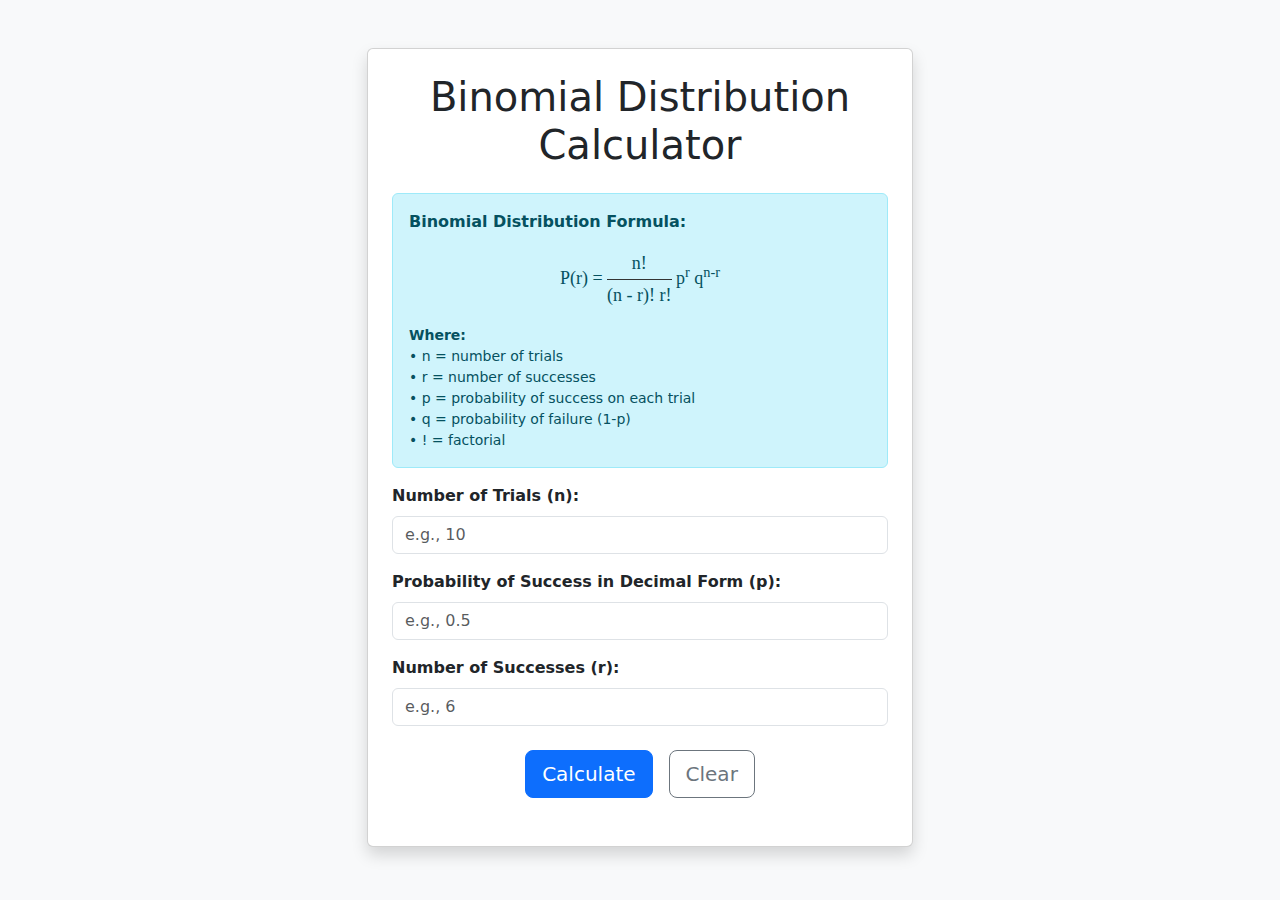
<file: do-something-in-js/simple-binomial-distribution-calculator/index.html>
<!DOCTYPE html>
<html lang="en">
<head>
    <meta charset="UTF-8">
    <meta name="viewport" content="width=device-width, initial-scale=1.0">
    <title>Binomial Distribution Calculator</title>
    <link href="https://cdn.jsdelivr.net/npm/bootstrap@5.3.0/dist/css/bootstrap.min.css" rel="stylesheet">
    <style>
        body {
            background-color: #f8f9fa;
        }
        
        .formula {
            font-size: 18px;
            font-family: 'Times New Roman', serif;
        }
        
        .fraction {
            display: inline-block;
            vertical-align: middle;
            text-align: center;
        }
        
        .numerator {
            border-bottom: 1px solid #333;
            padding-bottom: 2px;
        }
        
        .denominator {
            padding-top: 2px;
        }
        
        .superscript {
            vertical-align: super;
            font-size: 0.8em;
        }
    </style>
</head>
<body>
    <div class="container mt-5">
        <div class="row justify-content-center">
            <div class="col-md-8 col-lg-6">
                <div class="card shadow">
                    <div class="card-body p-4">
                        <h1 class="card-title text-center mb-4">Binomial Distribution Calculator</h1>
                        
                        <!-- Formula Display -->
                        <div class="alert alert-info">
                            <strong>Binomial Distribution Formula:</strong>
                            <div class="formula text-center my-3">
                                P(r) = 
                                <span class="fraction">
                                    <div class="numerator">n!</div>
                                    <div class="denominator">(n - r)! r!</div>
                                </span>
                                p<span class="superscript">r</span> q<span class="superscript">n-r</span>
                            </div>
                            <div class="small">
                                <strong>Where:</strong><br>
                                • n = number of trials<br>
                                • r = number of successes<br>
                                • p = probability of success on each trial<br>
                                • q = probability of failure (1-p)<br>
                                • ! = factorial
                            </div>
                        </div>
                        
                        <!-- Input Form -->
                        <form id="binomialForm">
                            <div class="mb-3">
                                <label for="trials" class="form-label fw-bold">Number of Trials (n):</label>
                                <input type="number" class="form-control" id="trials" min="1" step="1" placeholder="e.g., 10">
                            </div>
                            
                            <div class="mb-3">
                                <label for="probability" class="form-label fw-bold">Probability of Success in Decimal Form (p):</label>
                                <input type="number" class="form-control" id="probability" min="0" max="1" step="0.01" placeholder="e.g., 0.5">
                            </div>
                            
                            <div class="mb-3">
                                <label for="successes" class="form-label fw-bold">Number of Successes (r):</label>
                                <input type="number" class="form-control" id="successes" min="0" step="1" placeholder="e.g., 6">
                            </div>
                            
                            <div class="d-grid gap-2 d-md-flex justify-content-md-center my-4">
                                <button type="submit" class="btn btn-primary btn-lg me-md-2">Calculate</button>
                                <button type="button" id="clearBtn" class="btn btn-outline-secondary btn-lg">Clear</button>
                            </div>
                        </form>
                        
                        <!-- Results Display -->
                        <div id="results" class="alert alert-success border-start border-4 border-primary" style="display: none;">
                            <h5 class="alert-heading">Results:</h5>
                            <div class="row g-2">
                                <div class="col-12">
                                    <strong>Exact Probability P(r):</strong> 
                                    <span class="text-primary fw-bold" id="exactProb">-</span>
                                </div>
                                <div class="col-12">
                                    <strong>Variance (σ²):</strong> 
                                    <span class="text-primary fw-bold" id="variance">-</span>
                                </div>
                                <div class="col-12">
                                    <strong>Standard Deviation (σ):</strong> 
                                    <span class="text-primary fw-bold" id="standardDev">-</span>
                                </div>
                            </div>
                        </div>
                    </div>
                </div>
            </div>
        </div>
    </div>
    
    <script src="https://cdn.jsdelivr.net/npm/bootstrap@5.3.0/dist/js/bootstrap.bundle.min.js"></script>
    <script src="script.js"></script>
</body>
</html>
</file>
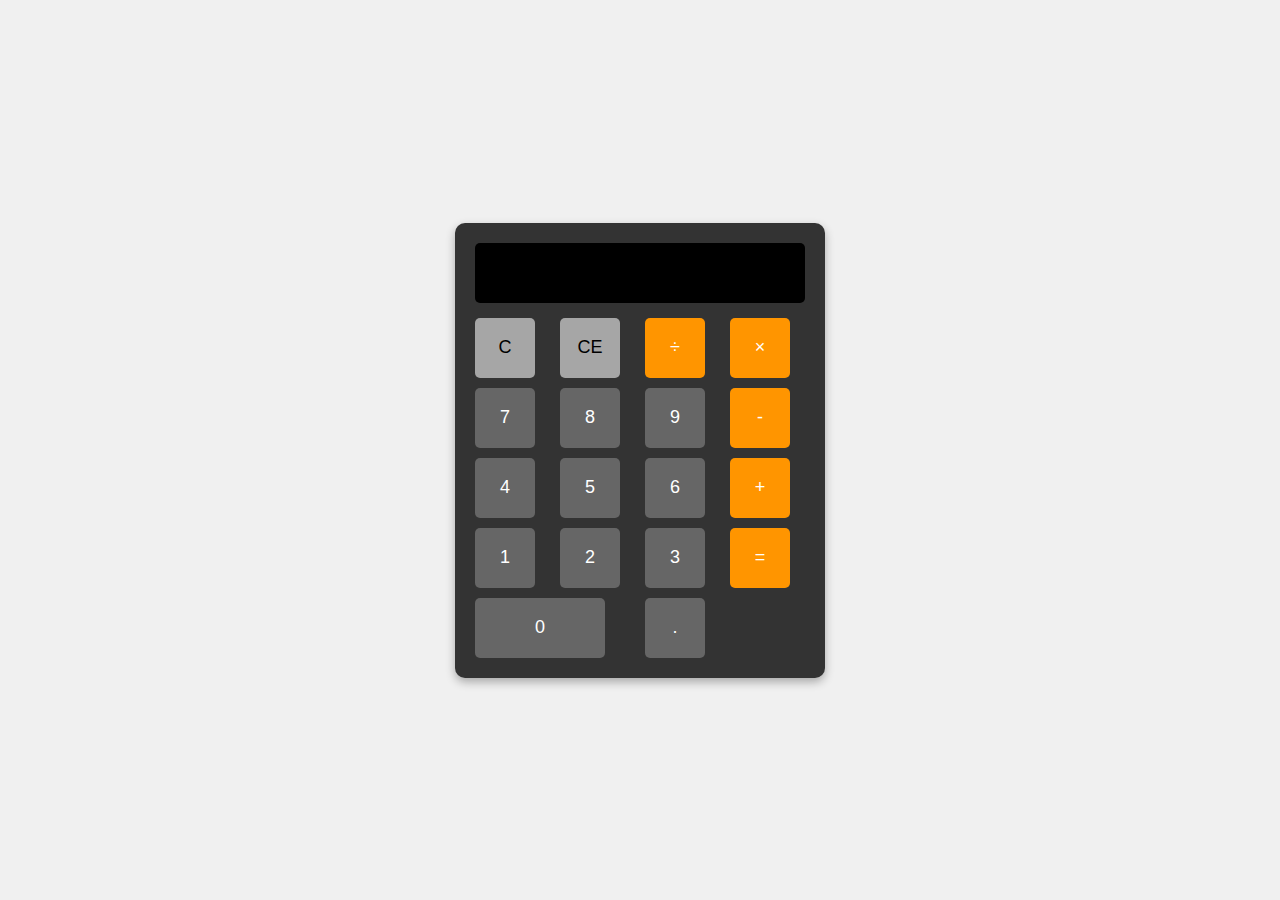
<file: do-something-in-js/simple-calculator/index.html>
<!DOCTYPE html>
<html lang="en">
<head>
    <meta charset="UTF-8">
    <meta name="viewport" content="width=device-width, initial-scale=1.0">
    <title>Simple Calculator</title>
    <style>
        body {
            font-family: Arial, sans-serif;
            display: flex;
            justify-content: center;
            align-items: center;
            min-height: 100vh;
            margin: 0;
            background-color: #f0f0f0;
        }

        .calculator {
            background-color: #333;
            border-radius: 10px;
            padding: 20px;
            box-shadow: 0 4px 10px rgba(0, 0, 0, 0.3);
        }

        .display {
            width: 100%;
            height: 60px;
            font-size: 24px;
            text-align: right;
            padding: 0 10px;
            margin-bottom: 15px;
            border: none;
            border-radius: 5px;
            background-color: #000;
            color: #fff;
            box-sizing: border-box;
        }

        .buttons {
            display: grid;
            grid-template-columns: repeat(4, 1fr);
            gap: 10px;
        }

        button {
            width: 60px;
            height: 60px;
            font-size: 18px;
            border: none;
            border-radius: 5px;
            cursor: pointer;
            transition: background-color 0.2s;
        }

        .number, .decimal {
            background-color: #666;
            color: #fff;
        }

        .number:hover, .decimal:hover {
            background-color: #777;
        }

        .operator {
            background-color: #ff9500;
            color: #fff;
        }

        .operator:hover {
            background-color: #ffad33;
        }

        .clear {
            background-color: #a6a6a6;
            color: #000;
        }

        .clear:hover {
            background-color: #bfbfbf;
        }

        .equals {
            background-color: #ff9500;
            color: #fff;
        }

        .equals:hover {
            background-color: #ffad33;
        }

        .zero {
            grid-column: span 2;
            width: 130px;
        }
    </style>
</head>
<body>
    <div class="calculator">
        <input type="text" id="display" class="display" readonly>
        
        <div class="buttons">
            <button class="clear" onclick="clearDisplay()">C</button>
            <button class="clear" onclick="clearEntry()">CE</button>
            <button class="operator" onclick="appendToDisplay('/')">÷</button>
            <button class="operator" onclick="appendToDisplay('*')">×</button>
            
            <button class="number" onclick="appendToDisplay('7')">7</button>
            <button class="number" onclick="appendToDisplay('8')">8</button>
            <button class="number" onclick="appendToDisplay('9')">9</button>
            <button class="operator" onclick="appendToDisplay('-')">-</button>
            
            <button class="number" onclick="appendToDisplay('4')">4</button>
            <button class="number" onclick="appendToDisplay('5')">5</button>
            <button class="number" onclick="appendToDisplay('6')">6</button>
            <button class="operator" onclick="appendToDisplay('+')">+</button>
            
            <button class="number" onclick="appendToDisplay('1')">1</button>
            <button class="number" onclick="appendToDisplay('2')">2</button>
            <button class="number" onclick="appendToDisplay('3')">3</button>
            <button class="equals" onclick="calculate()" rowspan="2">=</button>
            
            <button class="number zero" onclick="appendToDisplay('0')">0</button>
            <button class="decimal" onclick="appendToDisplay('.')">.</button>
        </div>
    </div>

    <script src="script.js"></script>
</body>
</html>
</file>
